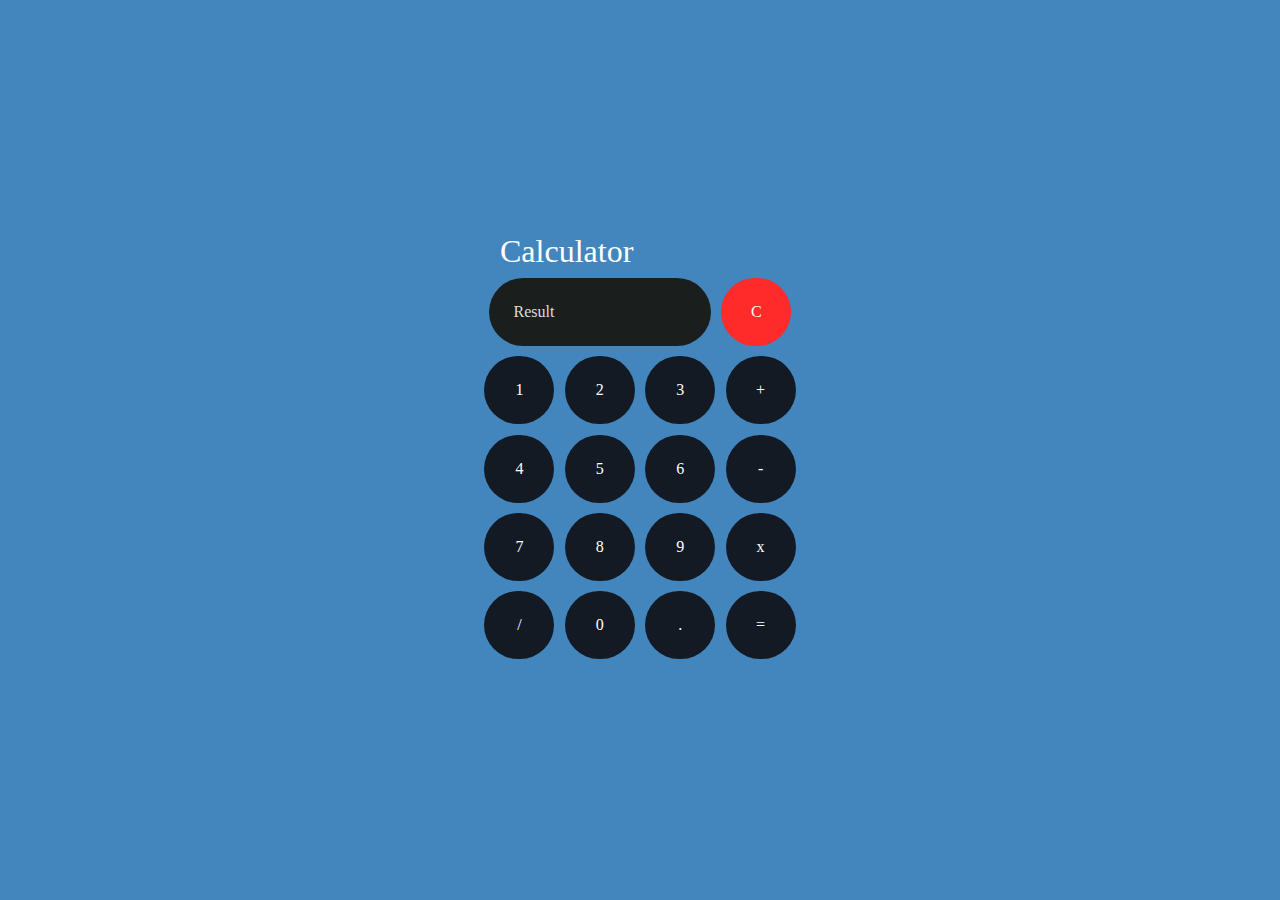
<file: index.html>
<!DOCTYPE html>
<html>
<head>
  <title>Calculator</title>
  <link rel="stylesheet" href="dark.css"/>
</head> 
<body>
  <div class="wrapper">
    <div class="container">
      <div class="header-container">
        <h1 id="toast">Calculator</h1>
      </div>
      <div class="first-row">
        <input type="text" name="result" id="result" placeholder="Result" readonly />
        <input type="button" value="C" onclick="result.value=''" id="clear-button" />
      </div>
      <div class="second-row">
        <input type="button" value="1" onclick="liveScreen(1)" />
        <input type="button" value="2" onclick="liveScreen(2)" />
        <input type="button" value="3" onclick="liveScreen(3)" />
        <input type="button" value="+" onclick="liveScreen('+')" />
      </div>
      <div class="third-row">
        <input type="button" value="4" onclick=" liveScreen(4)" />
        <input type="button" value="5" onclick=" liveScreen(5)" />
        <input type="button" value="6" onclick=" liveScreen(6)" />
        <input type="button" value="-" onclick="liveScreen('-')" />
      </div>
      <div class="fourth-row">
        <input type="button" value="7" onclick="liveScreen(7)" />
        <input type="button" value="8" onclick="liveScreen(8)" />
        <input type="button" value="9" onclick=" liveScreen(9)" />
        <input type="button" value="x" onclick="liveScreen('*')" />
      </div>
      <div class="fifth-row">
        <input type="button" value="/" onclick="liveScreen('/')" />
        <input type="button" value="0" onclick="liveScreen(0)" />
        <input type="button" value="." onclick="liveScreen('.')" />
        <input type="button" value="=" onclick="calculate(result.value)" />
      </div>
    </div>
  </div>
  <script src="script.js">
  </script>
</body>
</html>
</file>
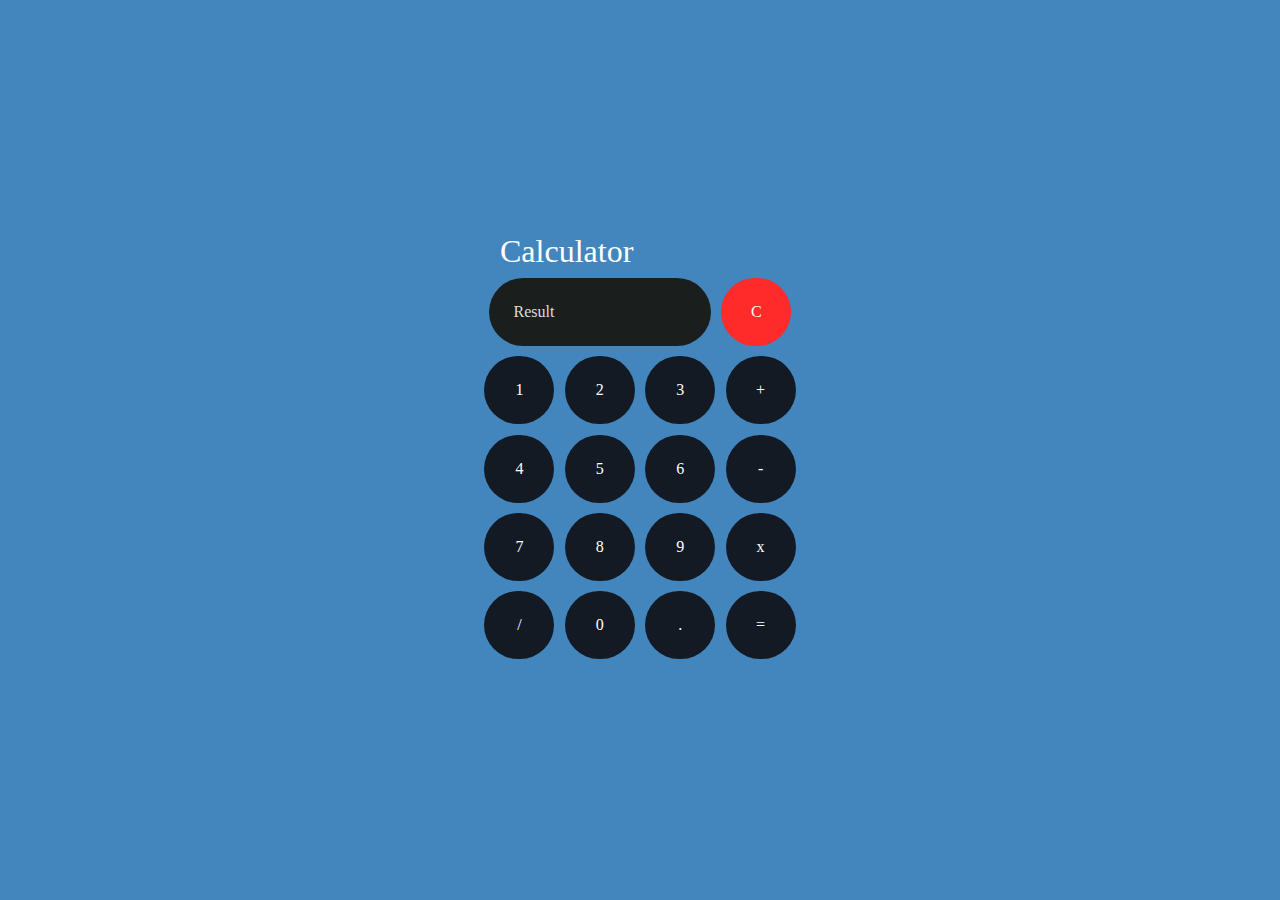
<file: Calculator/Calculator.github.io-main/index.html>
<!DOCTYPE html>
<html>
<head>
  <title>Calculator</title>
  <link rel="stylesheet" href="dark.css"/>
</head> 
<body>
  <div class="wrapper">
    <div class="container">
      <div class="header-container">
        <h1 id="toast">Calculator</h1>
      </div>
      <div class="first-row">
        <input type="text" name="result" id="result" placeholder="Result" readonly />
        <input type="button" value="C" onclick="result.value=''" id="clear-button" />
      </div>
      <div class="second-row">
        <input type="button" value="1" onclick="liveScreen(1)" />
        <input type="button" value="2" onclick="liveScreen(2)" />
        <input type="button" value="3" onclick="liveScreen(3)" />
        <input type="button" value="+" onclick="liveScreen('+')" />
      </div>
      <div class="third-row">
        <input type="button" value="4" onclick=" liveScreen(4)" />
        <input type="button" value="5" onclick=" liveScreen(5)" />
        <input type="button" value="6" onclick=" liveScreen(6)" />
        <input type="button" value="-" onclick="liveScreen('-')" />
      </div>
      <div class="fourth-row">
        <input type="button" value="7" onclick="liveScreen(7)" />
        <input type="button" value="8" onclick="liveScreen(8)" />
        <input type="button" value="9" onclick=" liveScreen(9)" />
        <input type="button" value="x" onclick="liveScreen('*')" />
      </div>
      <div class="fifth-row">
        <input type="button" value="/" onclick="liveScreen('/')" />
        <input type="button" value="0" onclick="liveScreen(0)" />
        <input type="button" value="." onclick="liveScreen('.')" />
        <input type="button" value="=" onclick="calculate(result.value)" />
      </div>
    </div>
  </div>
  <script src="script.js">
  </script>
</body>
</html>
</file>
<file: dark.css>
* {
  box-sizing: border-box;
  padding: 0;
  margin: 0;
  font-family: Inter, -apple-system, BlinkMacSystemFont, 'Segoe UI', 'Open Sans';
  -webkit-appearance: none;
}

::placeholder {
  color: rgb(221, 221, 221);
}

.wrapper {
  height: 100vh;
  width: 100%;
  display: flex;
  justify-content: center;
  flex-direction: column;
  align-items: center;
  background-color: rgb(67, 134, 189);
  transition: 0.8s all;
}

h1 {
  margin-bottom: 1.5%;
  color: #fff;
  font-weight: normal;
}

.container {
  width: 350px;
  display: flex;
  justify-content: center;
  flex-direction: column;
  align-items: center;
}

.header-container {
  display: flex;
  justify-content: space-between;
  align-items: center;
  width: 80%;
}

.top-buttons {
  display: flex;
  align-items: center;

}

input {
  padding: 25px;
  color: rgb(255, 255, 255);
  font-size: 1em;
  cursor: pointer;
  width: 70px;
  background-color: rgb(19, 26, 36);
  border: none;
  outline: none;
  border-radius: 100px;
  margin: 0.2em;
}

.first-row,
.second-row,
.third-row,
.fourth-row,
.fifth-row {
  margin-bottom: 4px;
}

input[type="text"] {
  background-color: rgb(26, 31, 30);
  width: 222.5px;
}

input[type="button"]:hover {
  background-color: rgb(31, 27, 27);
  color: #fff;
}

#clear-button {
  color: #fff;
  background-color: rgb(255, 42, 42);
}

a {
  text-decoration: none;
  color: #fff;
}

#github-icon {
  margin-right: 10px;
}

.theme-button {
  all: unset;
  cursor: pointer;
}
</file>
<file: Calculator/Calculator.github.io-main/dark.css>
* {
  box-sizing: border-box;
  padding: 0;
  margin: 0;
  font-family: Inter, -apple-system, BlinkMacSystemFont, 'Segoe UI', 'Open Sans';
  -webkit-appearance: none;
}

::placeholder {
  color: rgb(221, 221, 221);
}

.wrapper {
  height: 100vh;
  width: 100%;
  display: flex;
  justify-content: center;
  flex-direction: column;
  align-items: center;
  background-color: rgb(67, 134, 189);
  transition: 0.8s all;
}

h1 {
  margin-bottom: 1.5%;
  color: #fff;
  font-weight: normal;
}

.container {
  width: 350px;
  display: flex;
  justify-content: center;
  flex-direction: column;
  align-items: center;
}

.header-container {
  display: flex;
  justify-content: space-between;
  align-items: center;
  width: 80%;
}

.top-buttons {
  display: flex;
  align-items: center;

}

input {
  padding: 25px;
  color: rgb(255, 255, 255);
  font-size: 1em;
  cursor: pointer;
  width: 70px;
  background-color: rgb(19, 26, 36);
  border: none;
  outline: none;
  border-radius: 100px;
  margin: 0.2em;
}

.first-row,
.second-row,
.third-row,
.fourth-row,
.fifth-row {
  margin-bottom: 4px;
}

input[type="text"] {
  background-color: rgb(26, 31, 30);
  width: 222.5px;
}

input[type="button"]:hover {
  background-color: rgb(31, 27, 27);
  color: #fff;
}

#clear-button {
  color: #fff;
  background-color: rgb(255, 42, 42);
}

a {
  text-decoration: none;
  color: #fff;
}

#github-icon {
  margin-right: 10px;
}

.theme-button {
  all: unset;
  cursor: pointer;
}
</file>
